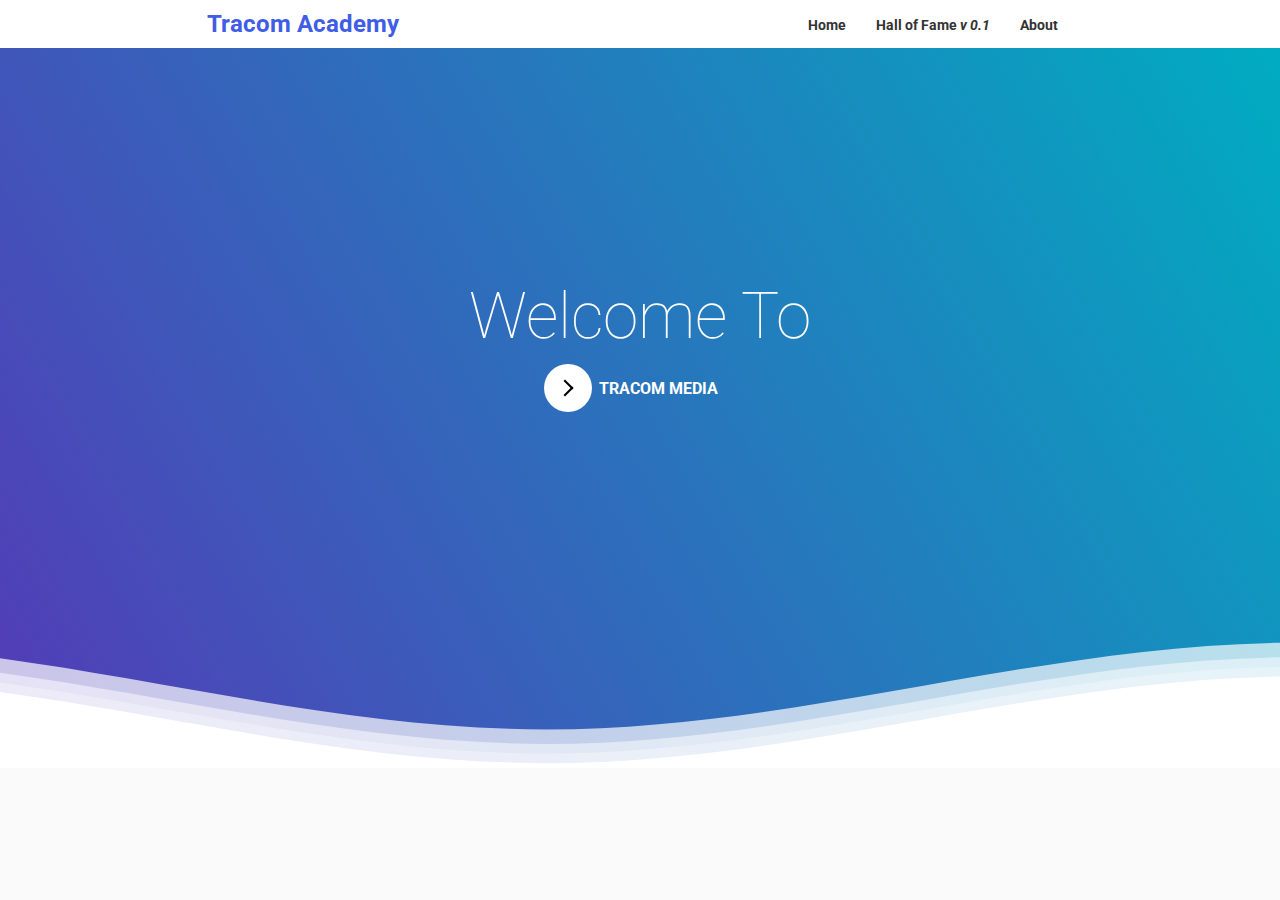
<file: index.html>
<!DOCTYPE html>
<html lang="en">
  <head>
    <meta charset="UTF-8" />
    <meta name="viewport" content="width=device-width, initial-scale=1.0" />
    <title>Tracom Media</title>
    <link rel="stylesheet" href="/styles.css" />
  </head>
  <body>
    <section class="header-section">
      <header>
        <div>
          <h3>Tracom Academy</h3>
        </div>
        <nav>
          <ul>
            <li><a href="/index.html">Home</a></li>
            <li><a href="/hallOfFame.html">Hall of Fame <i>v 0.1</i></a></li>
            <li><a href="https://tracom.co.ke/tracom-academy.html">About</a></li>
          </ul>
        </nav>
      </header>
    </section>
    <section class="wave--head">
      <div class="inner-header flex">
          <span style="font-size: 4em; padding: 10px; font-weight: 100;">Welcome To</span>
        <!-- <div class="tracom--logo">
          <img src="/tracom_logo.svg" alt="tracom_logo" />
        </div> -->
        <div>

            <a href="/hallOfFame.html" class="learn-more button">
              <span class="circle" aria-hidden="true">
                <span class="icon arrow"></span>
              </span>
              <span class="button-text">Tracom Media</span>
            </a>
        </div>
      </div>
      <div>
        <svg
          class="waves"
          xmlns="http://www.w3.org/2000/svg"
          xmlns:xlink="http://www.w3.org/1999/xlink"
          viewBox="0 24 150 28"
          preserveAspectRatio="none"
          shape-rendering="auto"
        >
          <defs>
            <path
              id="gentle-wave"
              d="M-160 44c30 0 58-18 88-18s 58 18 88 18 58-18 88-18 58 18 88 18 v44h-352z"
            />
          </defs>
          <g class="parallax">
            <use
              xlink:href="#gentle-wave"
              x="48"
              y="0"
              fill="rgba(255,255,255,0.7"
            />
            <use
              xlink:href="#gentle-wave"
              x="48"
              y="3"
              fill="rgba(255,255,255,0.5)"
            />
            <use
              xlink:href="#gentle-wave"
              x="48"
              y="5"
              fill="rgba(255,255,255,0.3)"
            />
            <use xlink:href="#gentle-wave" x="48" y="7" fill="#fff" />
          </g>
        </svg>
      </div>
    </section>
  </body>
</html>
</file>
<file: styles.css>
@import url('https://fonts.googleapis.com/css2?family=Roboto:wght@400;700&display=swap');

* {
  margin: 0 auto;
  padding: 0;
  box-sizing: border-box;
}

body {
  margin: 0;
  font-family: 'Roboto', sans-serif; 
  background-color: #fafafa;
}

.header-section {
  background-color: #fff;
  box-shadow: 0 4px 6px rgba(0, 0, 0, 0.1);
}

header {
  display: flex;
  justify-content: space-between;
  align-items: center;
  padding: 10px;
}

h3 {
  margin: 0;
  font-size: 1.5em;
  color: #405de6;
}

nav ul {
  list-style: none;
  display: flex;
  margin: 0;
  padding: 0;
}

nav li {
  margin: 0 15px;
}

nav a {
  text-decoration: none;
  color: #333;
  font-weight: bold;
  font-size: 14px;
}

nav a:hover {
  color: #405de6;
}

.wave--head {
  position: relative;
  height: 50%;
  text-align: center;
  background: linear-gradient(
    60deg,
    rgba(84, 58, 183, 1) 0%,
    rgba(0, 172, 193, 1) 100%
  );
  color: white;
}

.tracom--logo {
  object-fit: contain;
  padding: 2px;
  height: 20%;
  justify-self: unset;
  /* border: 1px solid red;   */
}
.tracom--logo img {
  height: 50%;
}

.button {
  position: relative;
  display: inline-block;
  cursor: pointer;
  outline: none;
  border: 0;
  vertical-align: middle;
  text-decoration: none;
  background: transparent;
  padding: 0;
  font-size: inherit;
  font-family: inherit;
}

.button.learn-more {
  width: 12rem;
  height: auto;
}

.button.learn-more .circle {
  transition: all 0.45s cubic-bezier(0.65, 0, 0.076, 1);
  position: relative;
  display: block;
  margin: 0;
  width: 3rem;
  height: 3rem;
  background: #ffffff;
  border-radius: 1.625rem;
}

.button.learn-more .circle .icon {
  transition: all 0.45s cubic-bezier(0.65, 0, 0.076, 1);
  position: absolute;
  top: 0;
  bottom: 0;
  margin: auto;
  background: #000000;
}

.button.learn-more .circle .icon.arrow {
  transition: all 0.45s cubic-bezier(0.65, 0, 0.076, 1);
  left: 0.625rem;
  width: 1.125rem;
  height: 0.125rem;
  background: none;
}

.button.learn-more .circle .icon.arrow::before {
  position: absolute;
  content: "";
  top: -0.29rem;
  right: 0.0625rem;
  width: 0.625rem;
  height: 0.625rem;
  border-top: 0.125rem solid #000000;
  border-right: 0.125rem solid #000000;
  transform: rotate(45deg);
}

.button.learn-more .button-text {
  transition: all 0.45s cubic-bezier(0.65, 0, 0.076, 1);
  position: absolute;
  top: 0;
  left: 0;
  right: 0;
  bottom: 0;
  padding: 0.75rem 0;
  margin: 0 0 0 1.85rem;
  color: #ffffff;
  font-weight: 700;
  line-height: 1.6;
  text-align: center;
  padding-left: 0.5em;
  text-transform: uppercase;
}

.button:hover .circle {
  width: 100%;
}

.button:hover .circle .icon.arrow {
  background: #000000;
  transform: translate(1rem, 0);
}

.button:hover .button-text {
  color: #000000;
}
.inner-header {
  height: 65vh;
  width: 100%;
  margin: 0;
  padding: 0;
  display: flex;
  flex-direction: column;
}

.inner-header h1 {
  font-size: 24px;
}
.flex {
  display: flex;
  justify-content: center;
  align-items: center;
  text-align: center;
}

.waves {
  position: relative;
  width: 100%;
  height: 15vh;
  margin-bottom: -7px; /*Fix for safari gap*/
  min-height: 100px;
  max-height: 150px;
}

.parallax > use {
  animation: move-forever 25s cubic-bezier(0.55, 0.5, 0.45, 0.5) infinite;
}
.parallax > use:nth-child(1) {
  animation-delay: -2s;
  animation-duration: 7s;
}
.parallax > use:nth-child(2) {
  animation-delay: -3s;
  animation-duration: 10s;
}
.parallax > use:nth-child(3) {
  animation-delay: -4s;
  animation-duration: 13s;
}
.parallax > use:nth-child(4) {
  animation-delay: -5s;
  animation-duration: 20s;
}
@keyframes move-forever {
  0% {
    transform: translate3d(-90px, 0, 0);
  }
  100% {
    transform: translate3d(85px, 0, 0);
  }
}
/*Shrinking for mobile*/
@media (max-width: 768px) {
  .waves {
    height: 40px;
    min-height: 40px;
  }
  .content {
    height: 30vh;
  }
  h1 {
    font-size: 24px;
  }
}

.grid-container {
  display: grid;
  grid-template-columns: 1fr 1fr;
  width: 100vw;
  gap: 20px;
  padding: 20px;
  border: 1px solid red;
}

.grid-item {
  background-color: #fff;
  border-radius: 10px;
  box-shadow: 0 2px 4px rgba(0, 0, 0, 0.1);
  padding: 20px;
  /* grid-auto-flow: row; */
}

.grid-item h2 {
  font-size: 1.5em;
  margin-bottom: 15px;
}

.grid-item ul {
  padding: 0;
  margin: 0;
}

.grid-item li {
  list-style: none;
  margin-bottom: 10px;
}

.grid-item a {
  text-decoration: none;
  color: #333;
  font-weight: bold;
}

.post {
  background-color: #fff;
  border-radius: 10px;
  box-shadow: 0 2px 4px rgba(0, 0, 0, 0.1);
  padding: 20px;
}

.post h2 {
  font-size: 1.5em;
  margin-bottom: 15px;
}

.post h3 {
  font-size: 1.2em;
  margin-bottom: 10px;
}

.post p {
  margin: 0;
  color: #555;
}

.instagram-post {
  border: 1px solid #ddd;
  border-radius: 10px;
  margin-bottom: 20px;
  display: flex;
  flex-direction: column;
  overflow: hidden;
  box-shadow: 0 2px 4px rgba(0, 0, 0, 0.1);
}

.user-info {
  /* display: flex;
  justify-content: flex-start; */
  /* align-items: center; */
  width: 100%;
  padding: 10px;
  /* border: 1px solid red; */
}

.user-info img {
  width: 30px;
  height: 30px;
  border-radius: 50%;
  /* margin-right: 10px; */
}

.username {
  font-weight: bold;
}

.post-image img {
  width: 100%;
  height: auto;
}

.actions {
  display: flex;
  justify-content: space-between;
  padding: 10px;
}

.like-icon,
.comment-icon {
  font-size: 1.5em;
  cursor: pointer;
}

.caption {
  padding: 10px;
}

.caption h3 {
  font-size: 1.2em;
  margin-bottom: 5px;
}

.caption p {
  margin: 0;
  color: #555;
}
</file>
